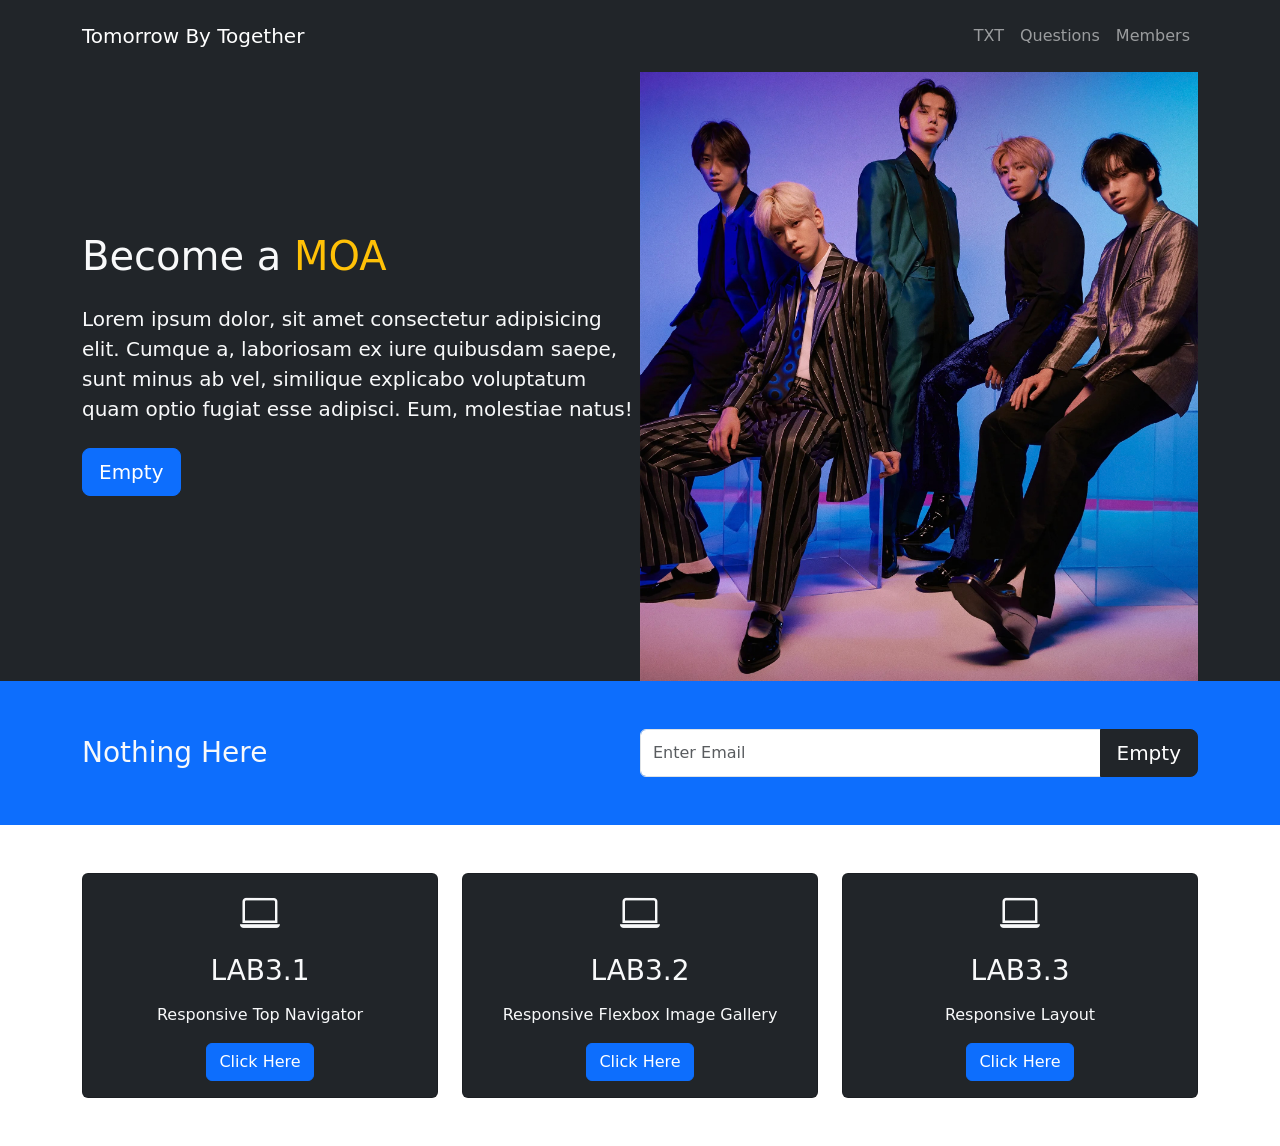
<file: index.html>
<!DOCTYPE html>
<html lang="en">
<head>
    <meta charset="UTF-8">
    <meta name="viewport" content="width=device-width, initial-scale=1.0">
    <title>LAB WEB</title>
    <link
    href="https://cdn.jsdelivr.net/npm/bootstrap@5.0.1/dist/css/bootstrap.min.css"
    rel="stylesheet"
    integrity="sha384-+0n0xVW2eSR5OomGNYDnhzAbDsOXxcvSN1TPprVMTNDbiYZCxYbOOl7+AMvyTG2x"
    crossorigin="anonymous"/>
    <link
    rel="stylesheet"
    href="https://cdn.jsdelivr.net/npm/bootstrap-icons@1.3.0/font/bootstrap-icons.css"/>
    <link
    href="https://api.mapbox.com/mapbox-gl-js/v2.1.1/mapbox-gl.css"
    rel="stylesheet"/>
    <link rel="stylesheet" href="style.css" />
</head>
<body>
    <!-- Navbar -->
    <nav class="navbar navbar-expand-lg bg-dark navbar-dark py-3 fixed-top">
        <div class="container">
            <a href="#" class="navbar-brand">Tomorrow By Together</a>
            <button
                class="navbar-toggler"
                type="button"
                data-bs-toggle="collapse"
                data-bs-target="#navmenu">
            <span class="navbar-toggler-icon"></span>
            </button>
            <div class="collapse navbar-collapse" id="navmenu">
                <ul class="navbar-nav ms-auto">
                    <li class="nav-item">
                        <a href="#learn" class="nav-link">TXT</a>
                    </li>
                    <li class="nav-item">
                        <a href="#questions" class="nav-link">Questions</a>
                    </li>
                    <li class="nav-item">
                        <a href="#instructors" class="nav-link">Members</a>
                    </li>
                </ul>
            </div>
        </div>
    </nav>
    <!-- Showcase -->
    <section
        class="bg-dark text-light p-5 p-lg-0 pt-lg-5 text-center text-sm-start">
        <div class="container">
            <div class="d-sm-flex align-items-center justify-content-between">
            <div>
                <h1>Become a <span class="text-warning">MOA</span></h1>
                <p class="lead my-4">
                Lorem ipsum dolor, sit amet consectetur adipisicing elit. 
                Cumque a, laboriosam ex iure quibusdam saepe, sunt minus ab vel, 
                similique explicabo voluptatum quam optio fugiat esse adipisci. 
                Eum, molestiae natus!
                </p>
                <button
                    class="btn btn-primary btn-lg"
                    data-bs-toggle="modal"
                    data-bs-target="#enroll"> Empty
                </button>
            </div>
            <img
                class="img-fluid w-50 d-none d-sm-block"
                src="asset/txtShowcase.jpeg"
                alt=""
                />
            </div>
        </div>
    </section>
    <!-- Newsletter -->
    <section class="bg-primary text-light p-5">
        <div class="container">
            <div class="d-md-flex justify-content-between align-items-center">
                <h3 class="mb-3 mb-md-0">Nothing Here</h3>
            <div class="input-group news-input">
                <input type="text" class="form-control" placeholder="Enter Email" />
                <button class="btn btn-dark btn-lg" type="button">Empty</button>
            </div>
            </div>
        </div>
    </section>
    <!-- Boxes -->
    <section class="p-5">
        <div class="container">
            <div class="row text-center g-4">
                <div class="col-md">
                <div class="card bg-dark text-light">
                    <div class="card-body text-center">
                    <div class="h1 mb-3">
                        <i class="bi bi-laptop"></i>
                    </div>
                    <h3 class="card-title mb-3">LAB3.1</h3>
                    <p class="card-text">
                        Responsive Top Navigator
                    </p>
                    <a href="#" class="btn btn-primary">Click Here</a>
                </div>
            </div>
            </div>
            <div class="col-md">
                <div class="card bg-dark text-light">
                    <div class="card-body text-center">
                    <div class="h1 mb-3">
                        <i class="bi bi-laptop"></i>
                    </div>
                    <h3 class="card-title mb-3">LAB3.2</h3>
                    <p class="card-text">
                        Responsive Flexbox Image Gallery
                    </p>
                    <a href="#" class="btn btn-primary">Click Here</a>
                    </div>
                </div>
            </div>
                <div class="col-md">
                <div class="card bg-dark text-light">
                    <div class="card-body text-center">
                    <div class="h1 mb-3">
                        <i class="bi bi-laptop"></i>
                    </div>
                    <h3 class="card-title mb-3">LAB3.3</h3>
                    <p class="card-text">
                        Responsive Layout
                    </p>
                    <a href="#" class="btn btn-primary">Click Here</a>
                    </div>
                </div>
                </div>
            </div>
        </div>
    </section>
</body>
</html>
</file>
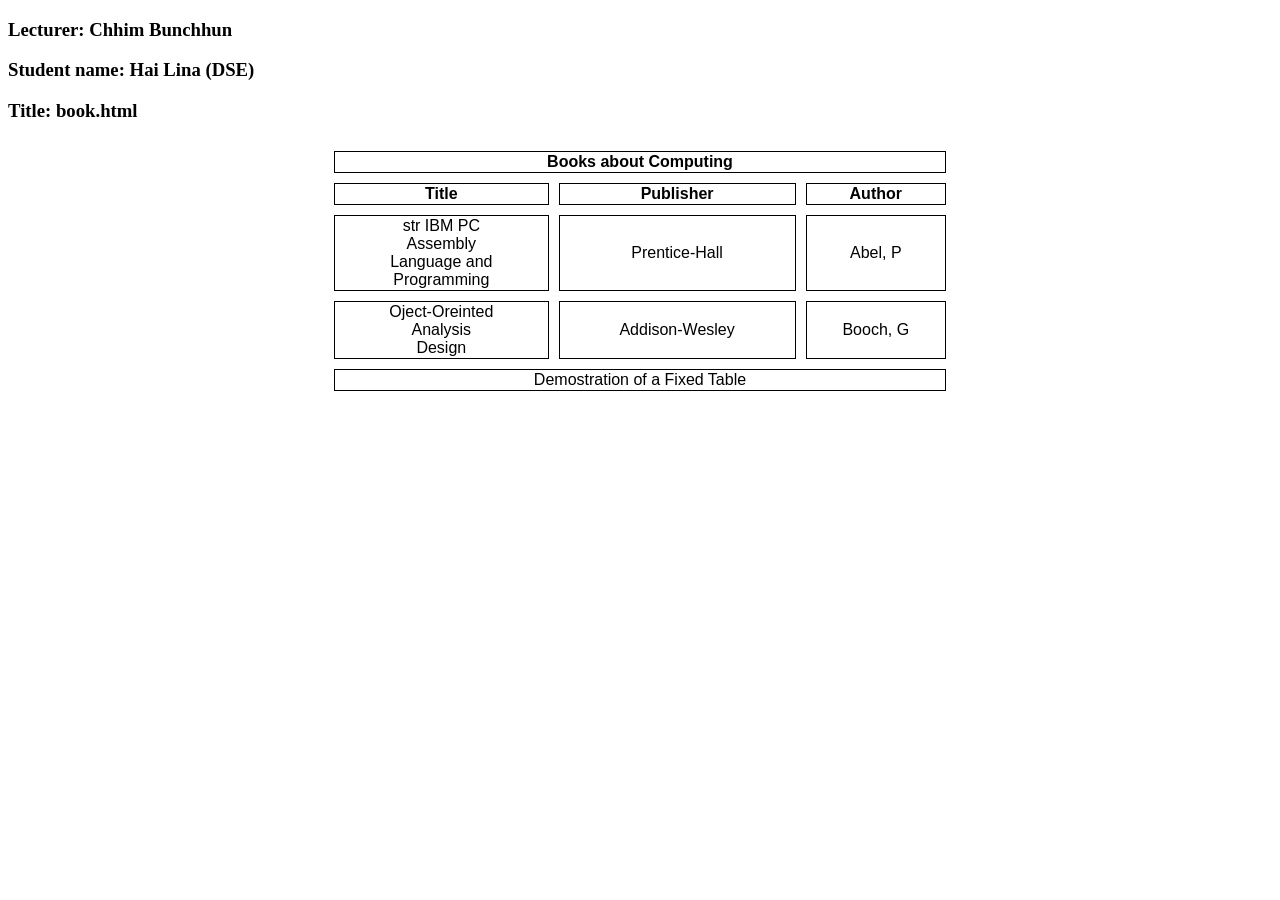
<file: lab1/book.html>
<!DOCTYPE html>
<html lang="en">
<head>
    <meta charset="UTF-8">
    <meta http-equiv="X-UA-Compatible" content="IE=edge">
    <meta name="viewport" content="width=device-width, initial-scale=1.0">
    <title>book</title>
    <h3>Lecturer: Chhim Bunchhun</h3>
    <h3>Student name: Hai Lina (DSE)</h3>
    <h3>Title: book.html</h3>
    <style>
        td, th{
            border:1px solid;
            text-align: center;
            font-family: Arial, Helvetica, sans-serif;
        }
    </style>
</head>
<body>
    <div>
        <table style="width: 50%; margin-left: auto; margin-right: auto; border-spacing: 10px;">
            <tr>
                <th colspan="3">
                    <strong>Books about Computing</strong>
                </th>
            </tr>
            <tr>
                <td><strong>Title</strong></td>
                <td><strong> Publisher</strong></td>
                <td><strong>Author</strong></td> 
            </tr>
            <tr>
                <td>str IBM PC<br>
                    Assembly<br>
                    Language and<br>
                    Programming
                </td>
                <td>
                    Prentice-Hall
                </td>
                <td>
                    Abel, P
                </td>
            </tr>
            <tr>
                <td>
                    Oject-Oreinted <br>
                    Analysis <br>
                    Design <br>
                </td>
                <td>
                    Addison-Wesley 
                </td>
                <td>
                    Booch, G
                </td>
            </tr>
            <tr>
                <td colspan="3">
                    Demostration of a Fixed Table 
                </td>
            </tr>

        </table>
    </div>
</body>
</html>
</file>
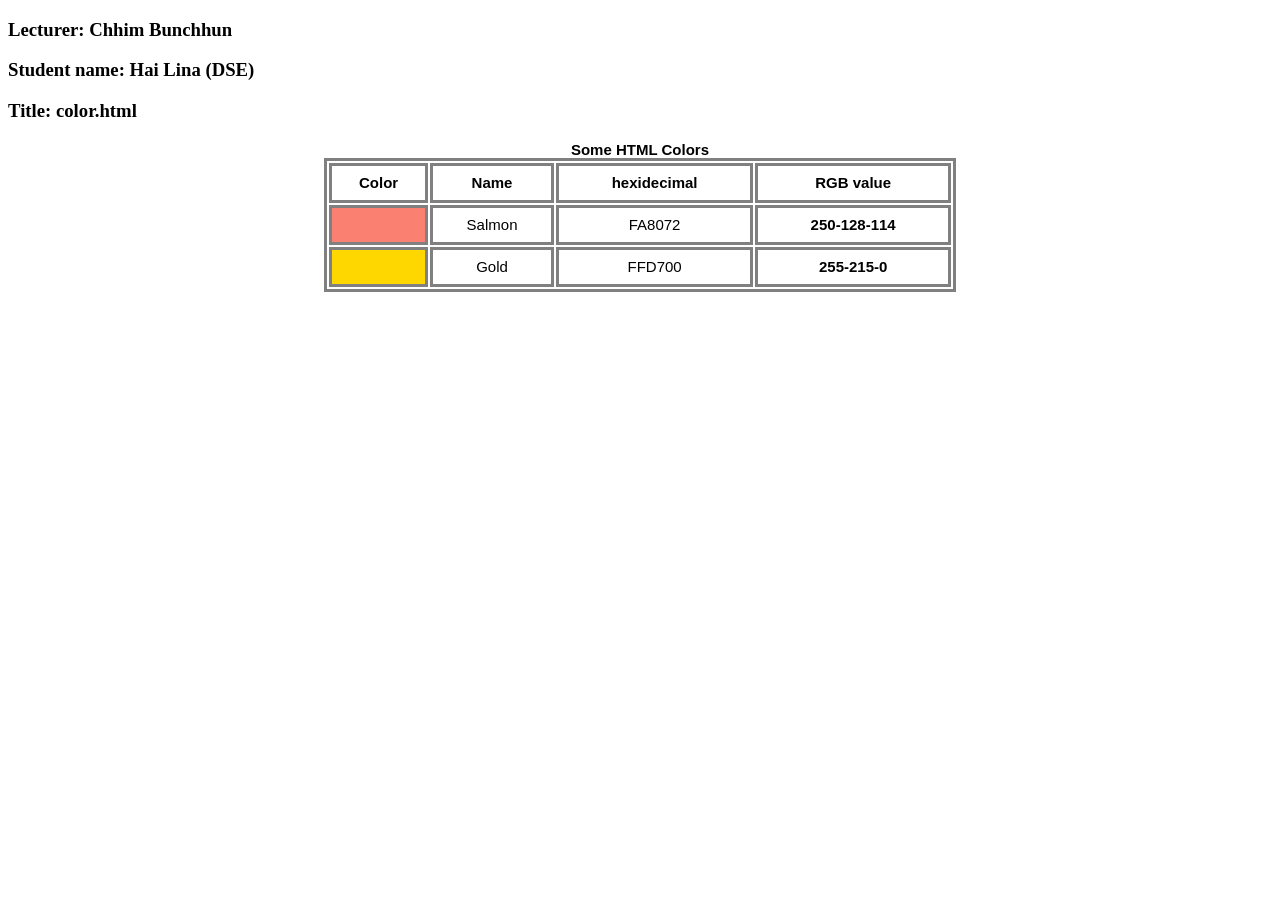
<file: lab1/color.html>
<!DOCTYPE html>
<html lang="en">
<head>
    <meta charset="UTF-8">
    <meta http-equiv="X-UA-Compatible" content="IE=edge">
    <meta name="viewport" content="width=device-width, initial-scale=1.0">
    <title>Color</title>
    <h3>Lecturer: Chhim Bunchhun</h3>
    <h3>Student name: Hai Lina (DSE)</h3>
    <h3>Title: color.html</h3>
    <style>
        table,th,td{
            border: solid grey;
            font-size: 15px;
            font-family: Arial, Helvetica, sans-serif;
            border: 1;
            margin-left: auto;
            margin-right: auto;
            text-align: center;
        }   
    </style>
</head>
<body>
    <div>
        <table style="width:50%" >
            <caption><strong>Some HTML Colors</strong></caption>
            <tr height="40">
                <th >Color</th>
                <th>Name</th>
                <th>hexidecimal</th>
                <th>RGB value</th>
            </tr>
            <tr height="40">
                <td bgcolor="FA8072"></td>
                <td >Salmon</td>
                <td >FA8072</td>
                <td > <strong>250-128-114</strong></td>
            </tr>
            <tr height="40">
                <td bgcolor="FFD700"></td>
                <td>Gold</td>
                <td>FFD700</td>
                <td> <strong>255-215-0</strong></td>
            </tr>
        </table>    
    </div>
</body>
</html>
</file>
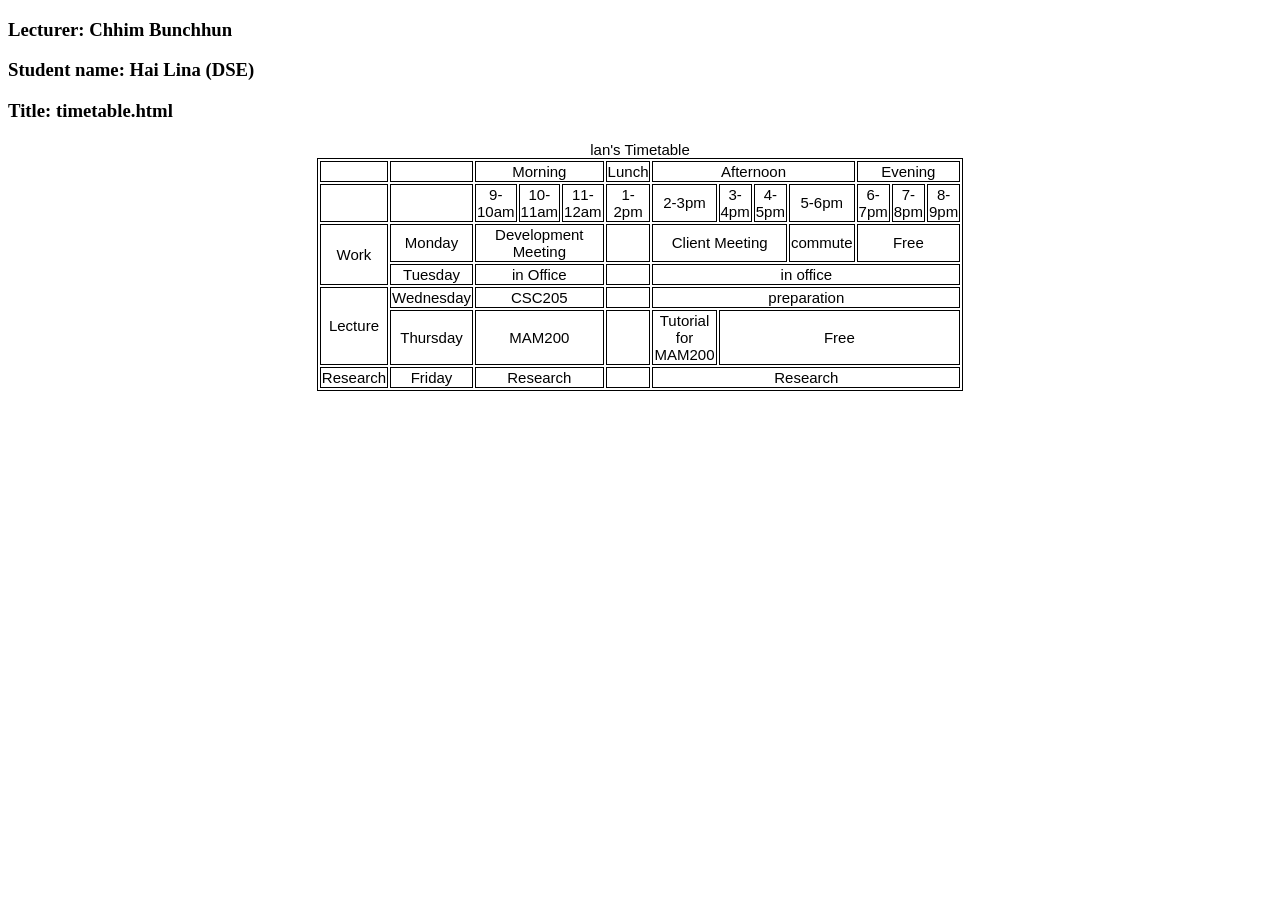
<file: lab1/timetable.html>
<!DOCTYPE html>
<html lang="en">
<head>
    <meta charset="UTF-8">
    <meta http-equiv="X-UA-Compatible" content="IE=edge">
    <meta name="viewport" content="width=device-width, initial-scale=1.0">
    <title>Document</title>
    <h3>Lecturer: Chhim Bunchhun</h3>
    <h3>Student name: Hai Lina (DSE)</h3>
    <h3>Title: timetable.html</h3>

    <style>
        table, th,td{
            border: 1px solid;
            text-align: center;
            font-size: 15px;
            font-family: Arial, Helvetica, sans-serif;
            margin-right: auto;
            margin-left: auto;
        }
    </style>
</head>
<body>
    <div>
        <table style="width: 20%;">
            <caption> lan's Timetable</caption>
            <tr>
                <td height="10"; width="30"> </td>
                <td height="10"; width="30"> </td>
                <td colspan="3"> Morning</td>
                <td>Lunch</th>
                <td colspan="4">Afternoon</td>
                <td colspan="3">Evening</td>
            </tr>
            <tr>
                <td height="30"; width="30"></td>
                <td height="30"; width="30"></td>
                <td> 9-10am</td>
                <td> 10-11am</td>
                <td>11-12am</td>
                <td>1-2pm</td>
                <td>2-3pm</td>
                <td>3-4pm</td>
                <td>4-5pm</td>
                <td>5-6pm</td>
                <td>6-7pm</td>
                <td>7-8pm</td>
                <td>8-9pm</td>
            </tr>
            <tbody>
                <tr>
                    <td rowspan="2">Work</td>
                    <td>Monday</td>
                    <td colspan="3">Development Meeting</td>
                    <td colspan="1"> </td>
                    <td colspan="3">Client Meeting</td>
                    <td>commute</td>
                    <td colspan="3">Free</td>
                </tr>
                <tr>
                    <td>Tuesday</td>
                    <td colspan="3">in Office</td>
                    <td></td>
                    <td colspan="7">in office</td>
                </tr>
                <tr>
                    <td rowspan="2">Lecture</td>
                    <td>Wednesday</td>
                    <td colspan="3">CSC205</td>
                    <td></td>
                    <td colspan="7">preparation</td>
                </tr>
                <tr> 
                    <td>Thursday</td>
                    <td colspan="3">MAM200</td>
                    <td></td>
                    <td> Tutorial <br>
                        for <br>
                        MAM200
                    </td>
                    <td colspan="7">Free</td>
                </tr>
                <tr>
                    <td>Research</td>
                    <td>Friday</td>
                    <td colspan="3">Research</td>
                    <td></td>
                    <td colspan="7">Research</td>
                </tr>
            </tbody>
        </table>
    </div>
</body>
</html>
</file>
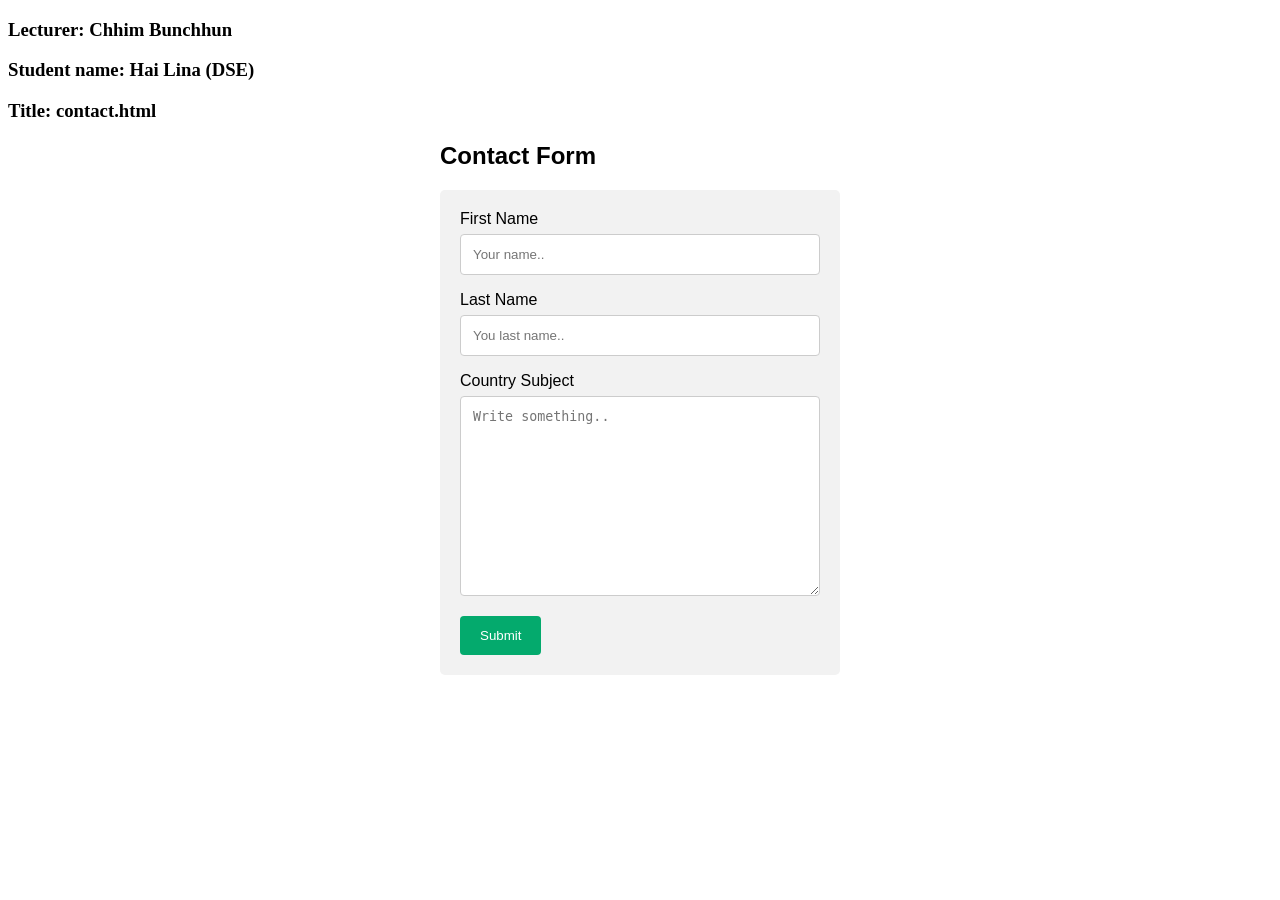
<file: lab2/contact.html>
<!DOCTYPE html>
<html lang="en">
<head>
    <meta charset="UTF-8">
    <meta http-equiv="X-UA-Compatible" content="IE=edge">
    <meta name="viewport" content="width=device-width, initial-scale=1.0">
    <link rel="stylesheet" href="style4.css">
    <title>contact</title>
    <h3>Lecturer: Chhim Bunchhun</h3>
    <h3>Student name: Hai Lina (DSE)</h3>
    <h3>Title: contact.html</h3>
</head>
<body>
    <section>
        <h1>Contact Form</h1>
        <div class="form">
            <form action="">
                <label for="fname">First Name</label>
                <input type="text" id="fname" name="firstname" placeholder="Your name..">
                <label for="lname">Last Name</label>
                <input type="text" id="lname" name="lastname" placeholder="You last name..">
                <label for="country">Country</label>
                <label for="subject">Subject</label>
                <textarea id="subject" name="subject" placeholder="Write something.." style="height: 200px"></textarea>
                <input type="submit" value="Submit">
            </form>
        </div>
    </section>
    
    
</body>
</html>
</file>
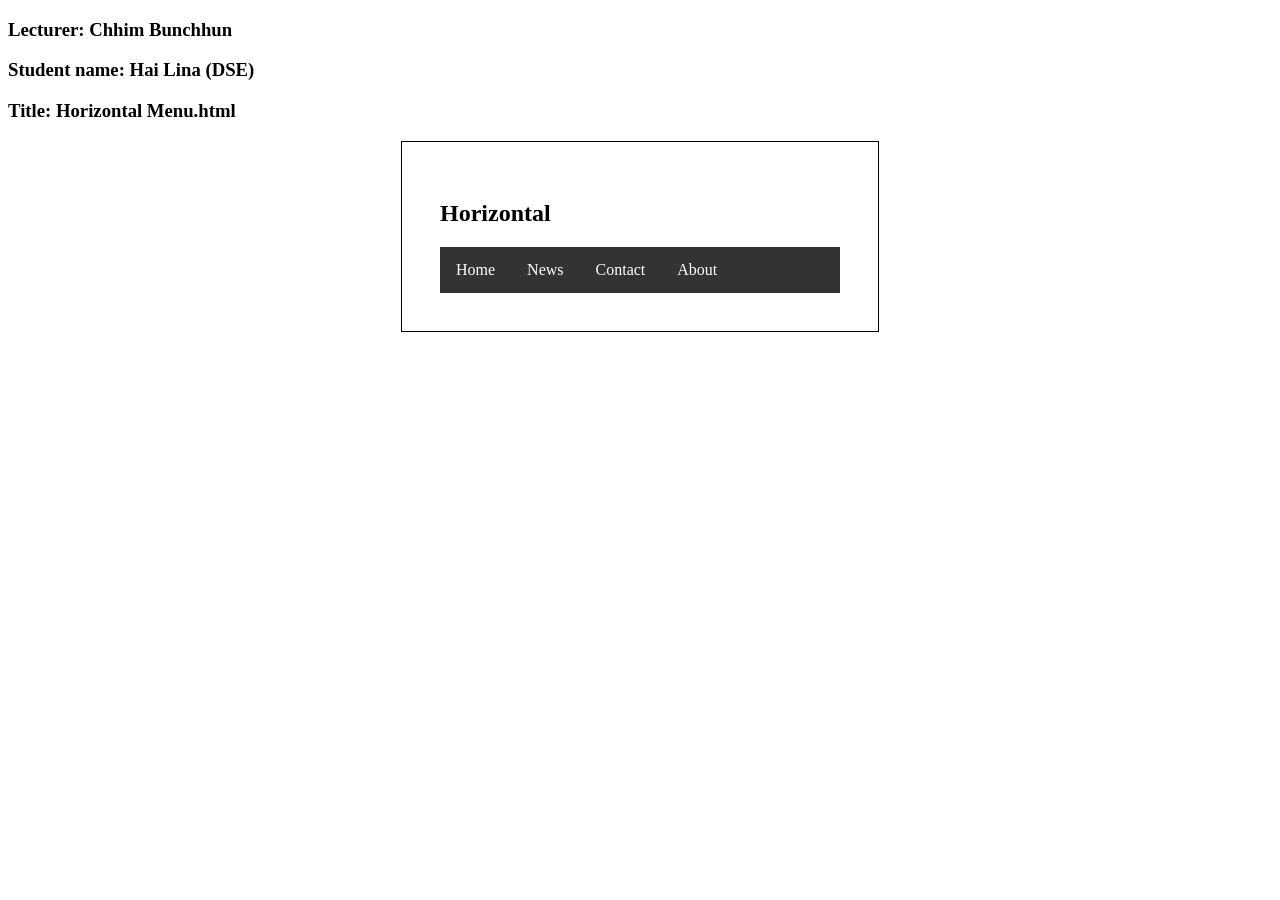
<file: lab2/h_menu.html>
<!DOCTYPE html>
<html lang="en">
<head>
    <meta charset="UTF-8">
    <meta http-equiv="X-UA-Compatible" content="IE=edge">
    <meta name="viewport" content="width=device-width, initial-scale=1.0">
    <link rel="stylesheet" href="style3.css">
    <title>v_menu</title>
    <h3>Lecturer: Chhim Bunchhun</h3>
    <h3>Student name: Hai Lina (DSE)</h3>
    <h3>Title: Horizontal Menu.html</h3>
</head>
<body>
    <section>
        <h1>Horizontal</h1>
        <ul>
            <li><a class="active" href="#home">Home</a></li>
            <li><a href="#news">News</a></li>
            <li><a href="#contact">Contact</a></li>
            <li><a href="#about">About</a></li>
        </ul>
    </section>
    
</body>
</html>
</file>
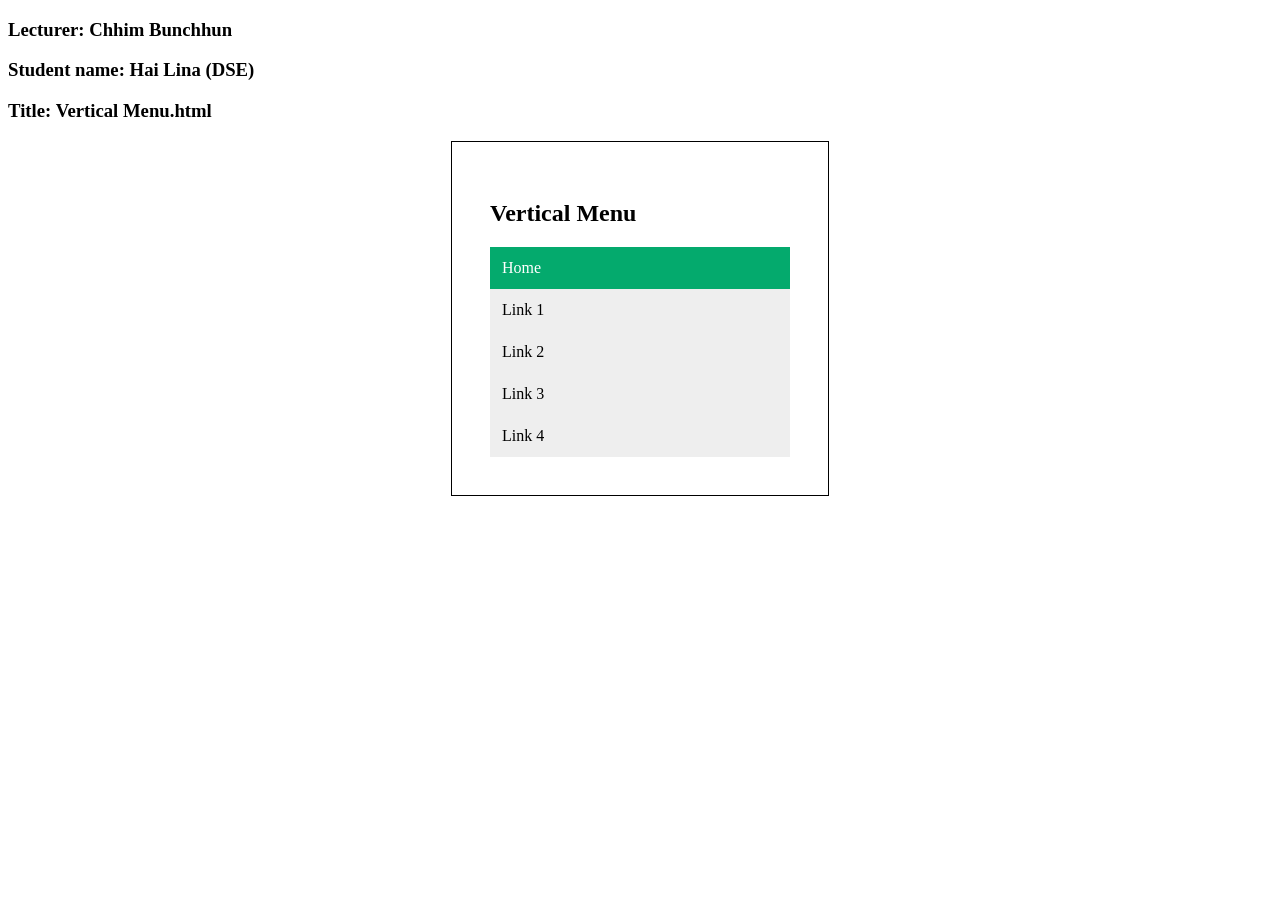
<file: lab2/v_menu.html>
<!DOCTYPE html>
<html lang="en">
<head>
    <meta charset="UTF-8">
    <meta http-equiv="X-UA-Compatible" content="IE=edge">
    <meta name="viewport" content="width=device-width, initial-scale=1.0">
    <link rel="stylesheet" href="style2.css">
    <title>v_menu</title>
    <h3>Lecturer: Chhim Bunchhun</h3>
    <h3>Student name: Hai Lina (DSE)</h3>
    <h3>Title: Vertical Menu.html</h3>

</head>
<body>
    <section>
        <h2>Vertical Menu</h2>
        <div class="verticalMenu">
            <a href="#" class="active">Home</a>
            <a href="#">Link 1</a>
            <a href="#">Link 2</a>
            <a href="#">Link 3</a>
            <a href="#">Link 4</a>
        </div>
    </section>  
</body>
</html>
</file>
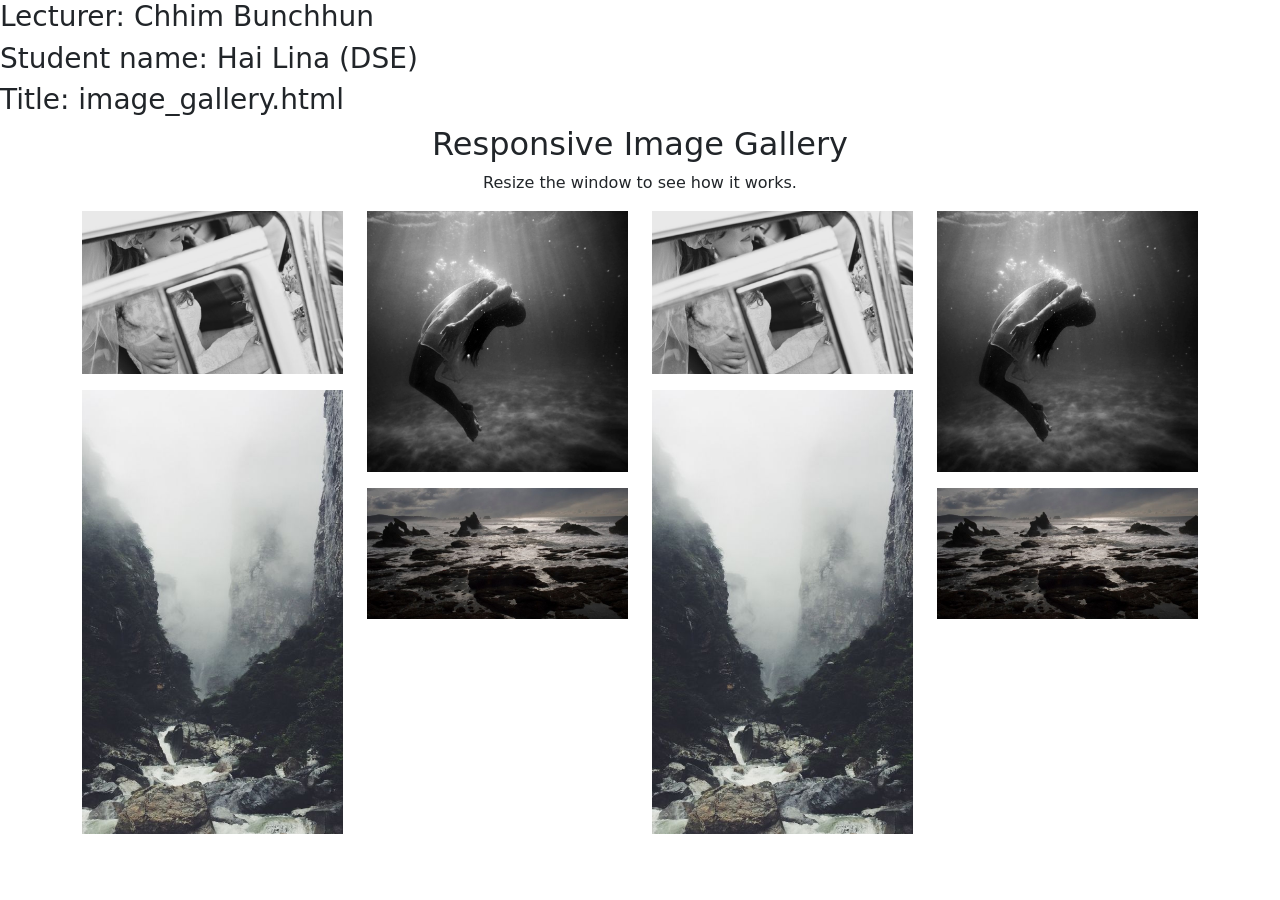
<file: lab3/image_gallery.html>
<!DOCTYPE html>
<html lang="en">
<head>
    <meta charset="UTF-8">
    <meta http-equiv="X-UA-Compatible" content="IE=edge">
    <meta name="viewport" content="width=device-width, initial-scale=1.0">
    <link href="https://cdn.jsdelivr.net/npm/bootstrap@5.0.2/dist/css/bootstrap.min.css" rel="stylesheet" integrity="sha384-EVSTQN3/azprG1Anm3QDgpJLIm9Nao0Yz1ztcQTwFspd3yD65VohhpuuCOmLASjC" crossorigin="anonymous">
    <link rel="stylesheet" href="style2.css">
    <title>Image Gallery</title>
    <h3>Lecturer: Chhim Bunchhun</h3>
    <h3>Student name: Hai Lina (DSE)</h3>
    <h3>Title: image_gallery.html</h3>
</head>
<body>
    <div class="container">
        <div class="row">
            <h2 class="text-center"><span>Responsive</span> <span>Image Gallery</span></h2>
            <p class="text-center"> <span> Resize the window to see how it works.</span></p>
            <div class="col-lg-3 ">
                <div class="row mb-3">
                    <img src="asset/wedding.jpg" alt="">
                </div>
                <div class="row mb-3">
                    <img src="asset/rocks.jpg" alt="">
                </div>
            </div>
            <div class="col-lg-3">
                <div class="row mb-3">
                    <img src="asset/underwater.jpg" alt="">
                </div>
                <div class="row">
                    <img src="asset/ocean.jpg" alt="">
                </div>
            </div>
            <div class="col-lg-3">
                <div class="row mb-3">
                    <img src="asset/wedding.jpg" alt="">
                </div>
                <div class="row mb-3">
                    <img src="asset/rocks.jpg" alt="">
                </div>
            </div>
            <div class="col-lg-3">
                <div class="row mb-3">
                    <img src="asset/underwater.jpg" alt="">
                </div>
                <div class="row mb-3">
                    <img src="asset/ocean.jpg" alt="">
                </div>
            </div>
        </div>
    </div>
    
    <script src="https://cdn.jsdelivr.net/npm/bootstrap@5.0.2/dist/js/bootstrap.bundle.min.js" 
    integrity="sha384-MrcW6ZMFYlzcLA8Nl+NtUVF0sA7MsXsP1UyJoMp4YLEuNSfAP+JcXn/tWtIaxVXM" crossorigin="anonymous"></script>
</body>
</html>
</file>
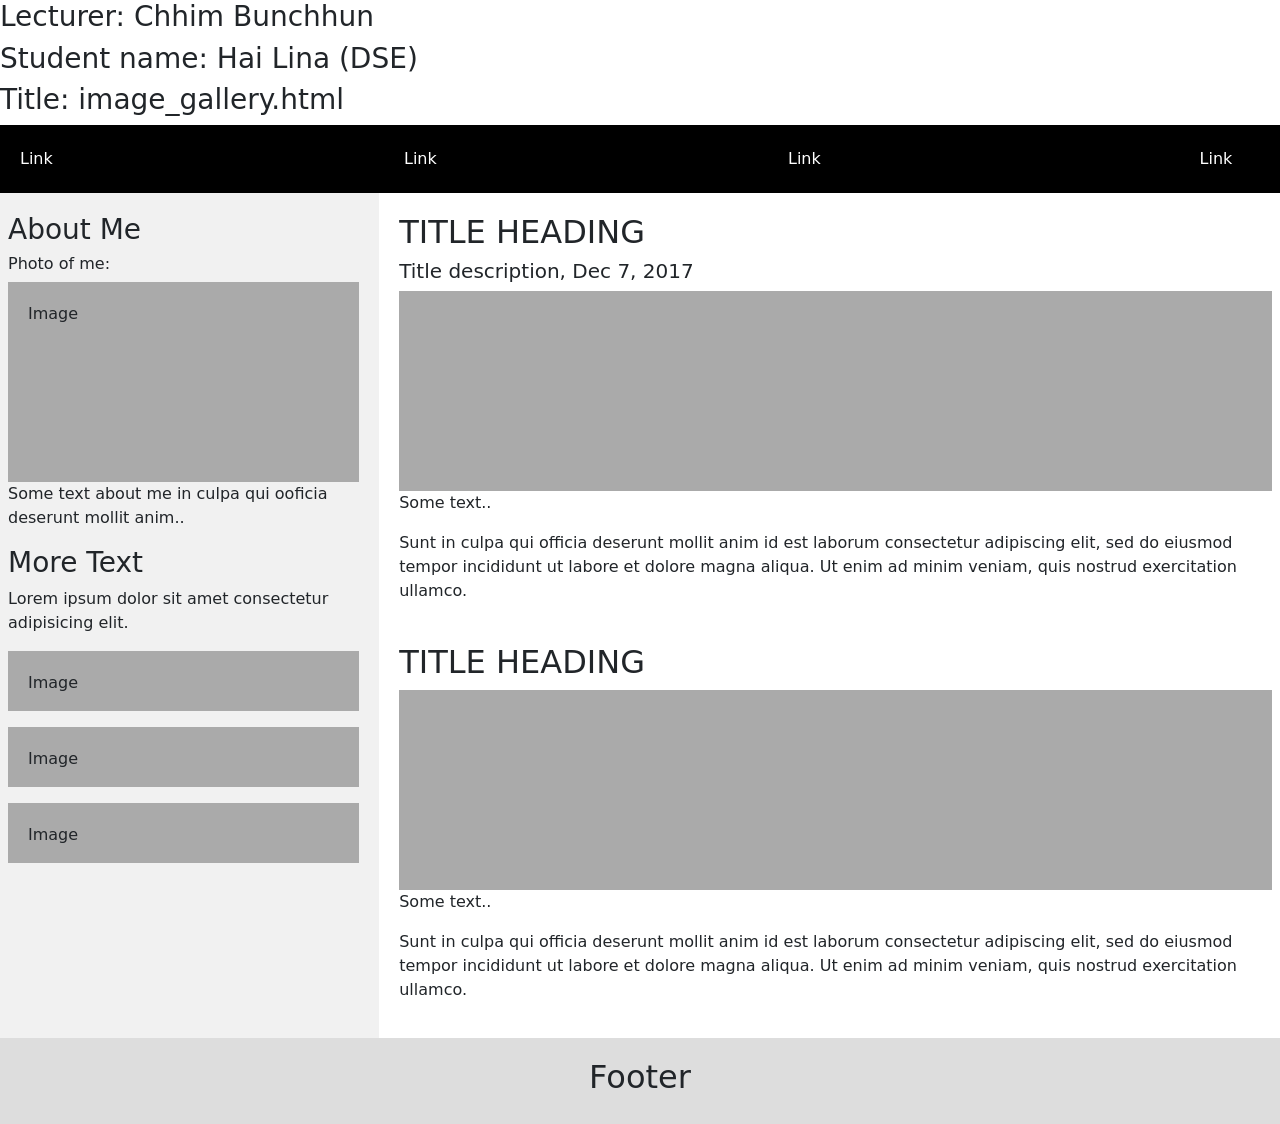
<file: lab3/layout.html>
<!DOCTYPE html>
<html lang="en">
<head>
    <meta charset="UTF-8">
    <meta name="viewport" content="width=device-width, initial-scale=1.0">
    <title>Image Gallery</title>
    <h3>Lecturer: Chhim Bunchhun</h3>
    <h3>Student name: Hai Lina (DSE)</h3>
    <h3>Title: image_gallery.html</h3>
    <link href="https://cdn.jsdelivr.net/npm/bootstrap@5.0.2/dist/css/bootstrap.min.css" rel="stylesheet" integrity="sha384-EVSTQN3/azprG1Anm3QDgpJLIm9Nao0Yz1ztcQTwFspd3yD65VohhpuuCOmLASjC" crossorigin="anonymous">
    <link rel="stylesheet" href="style3.css">
</head>
<body>
    <div class="navbar">
        <a href="#">Link</a>
        <a href="#">Link</a>
        <a href="#">Link</a>
        <a href="#" class="left">Link</a>
    </div>
    <div class="row">
        <div class="side">
            <h3>About Me</h3>
            <h6><span>Photo of me:</span></h6>
            <div class="fakeimg">Image</div>
            <p>Some text about me in culpa qui ooficia deserunt mollit anim..</p>
            <h3>More Text</h3>
            <p>Lorem ipsum dolor sit amet consectetur adipisicing elit.</p>
            <div class="fakeimg1 my-3">Image</div>
            <div class="fakeimg2 my-3">Image</div>
            <div class="fakeimg3 my-3">Image</div>
        </div>
        <div class="main">
            <h2><span class="text-uppercase">title heading</span></h2>
            <h5>Title description, Dec 7, 2017</h5>
            <div class="fakeimg4"></div>
            <p>Some text..</p>
            <p>Sunt in culpa qui officia deserunt mollit anim id est laborum consectetur adipiscing elit, 
                sed do eiusmod tempor incididunt ut labore et dolore magna aliqua. 
                Ut enim ad minim veniam, quis nostrud exercitation ullamco.</p><br>
            <h2><span class="text-uppercase">title heading</span></h2>
            <div class="fakeimg5"></div>
            <p>Some text..</p>
            <p>Sunt in culpa qui officia deserunt mollit anim id est laborum consectetur adipiscing elit, 
                sed do eiusmod tempor incididunt ut labore et dolore magna aliqua. 
                Ut enim ad minim veniam, quis nostrud exercitation ullamco.</p>
        </div>
    </div>
    <div class="footer">
        <h2>Footer</h2>
    </div>
</body>
</html>
</file>
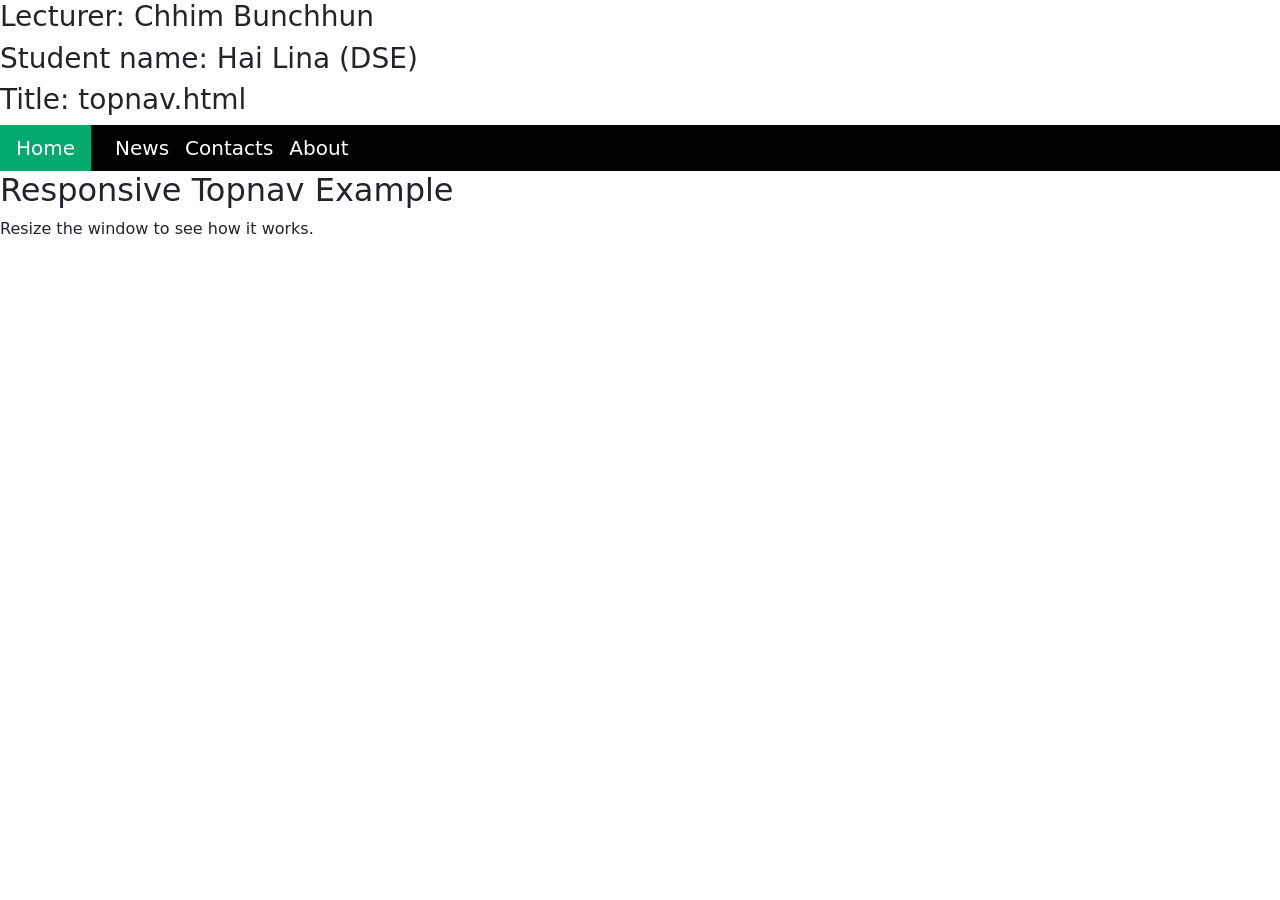
<file: lab3/topnav.html>
<!DOCTYPE html>
<html lang="en">
<head>
    <meta charset="UTF-8">
    <meta http-equiv="X-UA-Compatible" content="IE=edge">
    <meta name="viewport" content="width=device-width, initial-scale=1.0">
    <title>Topnav</title>
    <h3>Lecturer: Chhim Bunchhun</h3>
    <h3>Student name: Hai Lina (DSE)</h3>
    <h3>Title: topnav.html</h3>
    <link href="https://cdn.jsdelivr.net/npm/bootstrap@5.0.2/dist/css/bootstrap.min.css" rel="stylesheet" integrity="sha384-EVSTQN3/azprG1Anm3QDgpJLIm9Nao0Yz1ztcQTwFspd3yD65VohhpuuCOmLASjC" crossorigin="anonymous">
    <!-- <link href='https://unpkg.com/boxicons@2.1.4/css/boxicons.min.css' rel='stylesheet'> -->
    <link rel="stylesheet" href="style1.css">
</head>
<body>
    <!-- nav bar -->
    <nav class="navbar navbar-expand-md navbar-dark bg">
        <!-- <div class="container"> -->
        <a href="" class="navbar-brand text-white ms-3">Home</a>
            <button 
                class="navbar-toggler text-white" 
                type="button" 
                data-bs-toggle="collapse" 
                data-bs-target="#navmenu">
                <span class="navbar-toggler-icon"></span>
                <!-- <i class="bx bx-menu bx-md"></i> -->
            </button>

            <div class="collapse navbar-collapse ul-bg" id="navmenu">
                <ul class="navbar-nav mx-3">
                    <li class="nav-item">
                        <a href="#news" 
                        class="nav-link text-white fs-5">News</a>
                    </li>
                    <li class="nav-item">
                        <a href="#contacts" 
                        class="nav-link text-white fs-5">Contacts</a>
                    </li>
                    <li class="nav-item">
                        <a href="#About" 
                        class="nav-link text-white fs-5">About</a>
                    </li>
                </ul>
            <!-- </div> -->
        </nav>
        <h2>Responsive Topnav Example</h2>
        <p>Resize the window to see how it works.</p>
    <script src="https://cdn.jsdelivr.net/npm/bootstrap@5.0.2/dist/js/bootstrap.bundle.min.js" 
    integrity="sha384-MrcW6ZMFYlzcLA8Nl+NtUVF0sA7MsXsP1UyJoMp4YLEuNSfAP+JcXn/tWtIaxVXM" crossorigin="anonymous"></script>
</body>
</html>
</file>
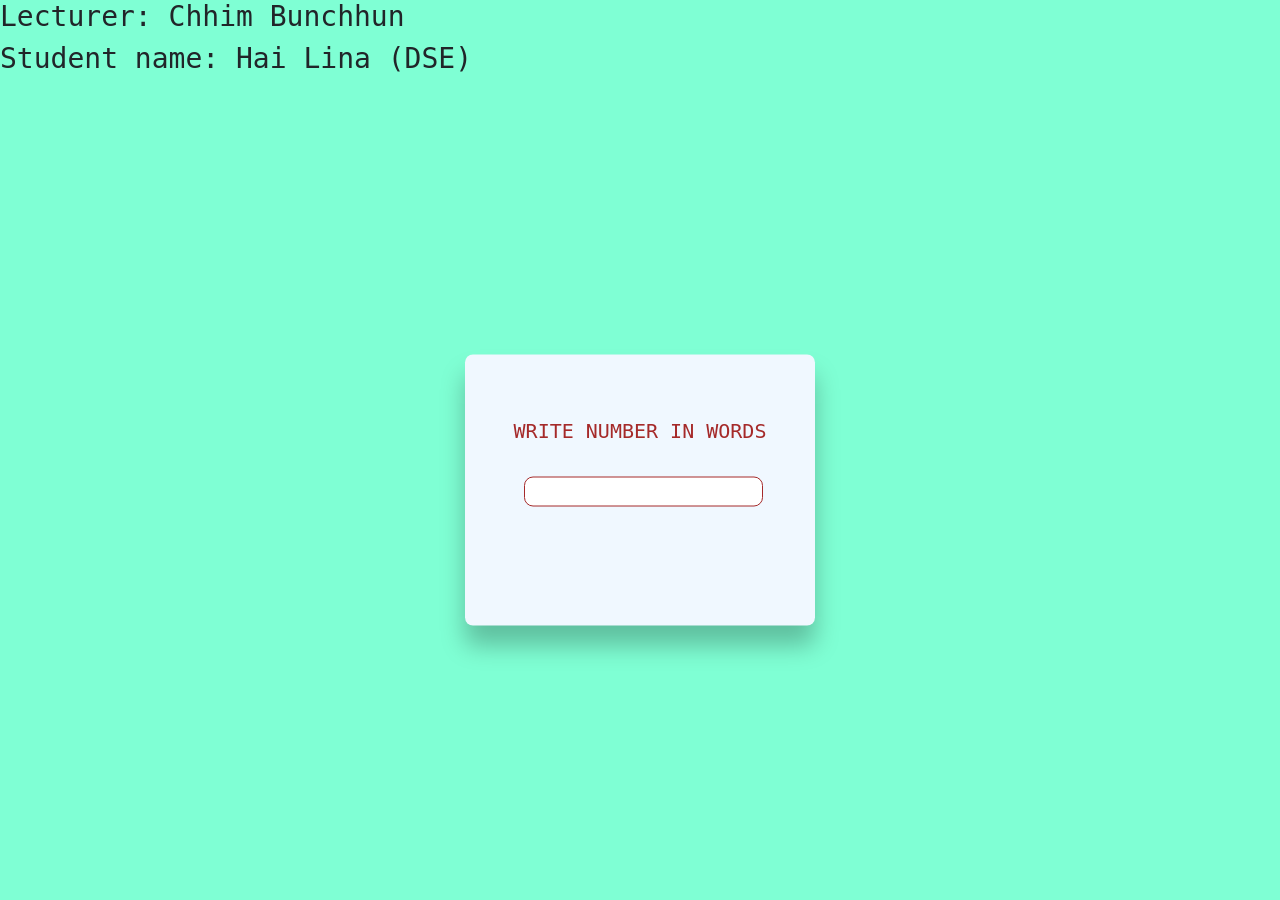
<file: lab4/number_to_word/number_to_word.html>
<!DOCTYPE html>
<html lang="en">
    <head>
        <meta charset="UTF-8" />
        <meta http-equiv="X-UA-Compatible" content="IE=edge" />
        <meta name="viewport" content="width=device-width, initial-scale=1.0" />
        <title>Number to words</title>
        <h3>Lecturer: Chhim Bunchhun</h3>
        <h3>Student name: Hai Lina (DSE)</h3>
        <link href="https://cdn.jsdelivr.net/npm/bootstrap@5.0.2/dist/css/bootstrap.min.css" rel="stylesheet" integrity="sha384-EVSTQN3/azprG1Anm3QDgpJLIm9Nao0Yz1ztcQTwFspd3yD65VohhpuuCOmLASjC" crossorigin="anonymous">
        <link href="https://fonts.googleapis.com/css2?family=Inter:wght@300&family=Montserrat:ital,wght@0,300;0,400;0,600;1,500&display=swap" rel="stylesheet">
        <link rel="stylesheet" href="style.css">
    </head>
    <body>
        <div class="wrapper">
            <h1>Write number in words</h1>
            <input type="number" class="numberInput">
            <p class="numberToWord"></p>
        </div>
        <script src="script.js"></script>
        <script src="https://cdn.jsdelivr.net/npm/bootstrap@5.0.2/dist/js/bootstrap.bundle.min.js" 
        integrity="sha384-MrcW6ZMFYlzcLA8Nl+NtUVF0sA7MsXsP1UyJoMp4YLEuNSfAP+JcXn/tWtIaxVXM" crossorigin="anonymous"></script>
    </body>
</html>
</file>
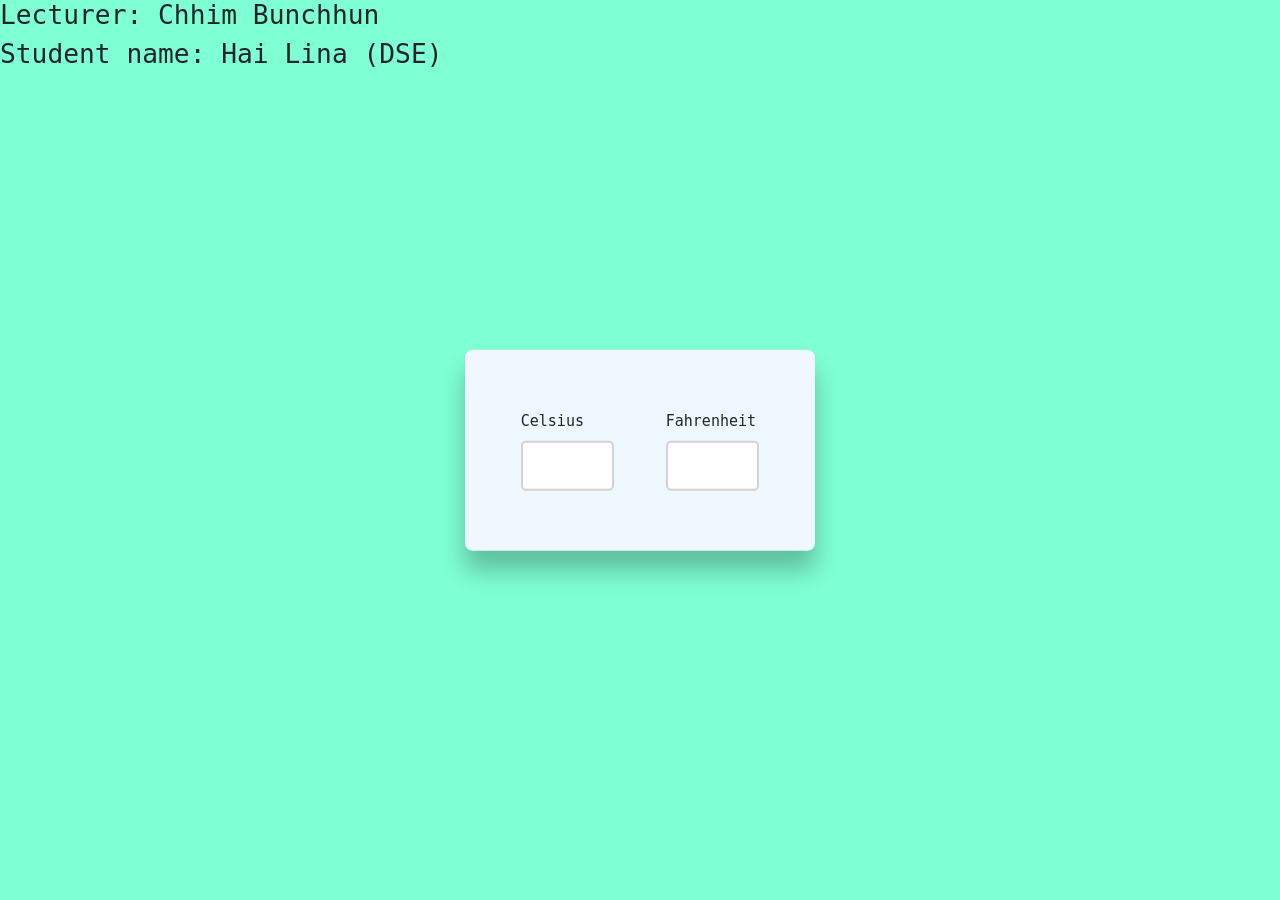
<file: lab4/tem_converter/tem_converter.html>
<!DOCTYPE html>
<html lang="en">
<head>
    <meta charset="UTF-8">
    <meta name="viewport" content="width=device-width, initial-scale=1.0">
    <title>Temporary Conversion</title>
    <h3>Lecturer: Chhim Bunchhun</h3>
    <h3>Student name: Hai Lina (DSE)</h3>
    <link href="https://cdn.jsdelivr.net/npm/bootstrap@5.0.2/dist/css/bootstrap.min.css" rel="stylesheet" integrity="sha384-EVSTQN3/azprG1Anm3QDgpJLIm9Nao0Yz1ztcQTwFspd3yD65VohhpuuCOmLASjC" crossorigin="anonymous">
    <link href="https://fonts.googleapis.com/css2?family=Inter:wght@300&family=Montserrat:ital,wght@0,300;0,400;0,600;1,500&display=swap" rel="stylesheet">
    <link rel="stylesheet" href="style.css">
</head>
<body>
    <div class="wrapper col-lg-3">
        <div class="container col-lg-3">
            <label for="celsius">Celsius</label>
            <input type="number" id="celsius" 
            oninput="celToFar()">
        </div>
        <div class="container col-lg-3">
            <label for="fahrenheit">Fahrenheit</label>
            <input type="number" id="fahrenheit" 
            oninput="farToCel()">
        </div>
    </div>
    <script src="script.js"></script>
    <script src="https://cdn.jsdelivr.net/npm/bootstrap@5.0.2/dist/js/bootstrap.bundle.min.js" 
    integrity="sha384-MrcW6ZMFYlzcLA8Nl+NtUVF0sA7MsXsP1UyJoMp4YLEuNSfAP+JcXn/tWtIaxVXM" crossorigin="anonymous"></script>
</body>
</html>
</file>
<file: style.css>
@media (min-width: 768px) {
    .news-input {
        width: 50%;
    }
}
</file>
<file: lab2/style4.css>
section{
    font-family: Arial, Helvetica, sans-serif;
    width: 400px;
    margin-left: auto;
    margin-right: auto;
    box-sizing: border-box;
}
.form{
    border-radius: 5px;
    background-color: #f2f2f2;
    padding: 20px;
}

input[type=text], select, textarea{
    width: 100%;
    padding: 12px;
    border: 1px solid #ccc;
    border-radius: 4px;
    box-sizing: border-box;
    margin-top: 6px;
    margin-bottom: 16px;
    resize: vertical;
}

input[type=submit]{
    background-color: #04AA6D;
    color: white;
    padding: 12px 20px;
    border: none;
    border-radius: 4px;
    cursor: pointer;
}
input[type=submit]:hover{
    background-color: #45a049;
}
</file>
<file: lab2/style3.css>
section{
    border: 1px solid black;
    padding: 3%;
    margin-left: auto;
    margin-right: auto;
    width: 400px;

}

ul{
    list-style-type: none;
    margin: 0;
    padding: 0;
    overflow: hidden;
    background-color: #333;
}

li {
    float: left;
}

li a{
    display: block;
    color: white;
    text-align: center;
    padding: 14px 16px;
    text-decoration: none;
}

li a:hover{
    background-color: #111;
}
</file>
<file: lab2/style2.css>
section{
    border: 1px solid black;
    padding: 3%;
    width: 300px;
    margin-right: auto;
    margin-left: auto;
}


.verticalMenu a{
    background-color: #eee;
    color: black;
    display: block;
    padding: 12px;
    text-decoration: none;
}

.verticalMenu a:hover{
    background-color: #ccc;
}

.verticalMenu a.active{
    background-color: #04AA6D;
    color: white;
}
</file>
<file: lab3/style2.css>
*{
    margin: 0;
    padding: 0;
    box-sizing: border-box;
}
</file>
<file: lab3/style3.css>
.fakeimg{
    height: 200px;
    background-color: #aaa;
    width: 100%;
    padding: 20px;
}
.fakeimg1{
    height: 60px;
    background-color: #aaa;
    width: 100%;
    padding: 20px;;
}
.fakeimg2{
    height: 60px;
    background-color: #aaa;
    width: 100%;
    padding: 20px;;
}
.fakeimg3{
    height: 60px;
    background-color: #aaa;
    width: 100%;
    padding: 20px;;
}
.fakeimg4{
    height: 200px;
    background-color: #aaa;
    width: 100%;
    padding: 20px;
}

.fakeimg5{
    height: 200px;
    background-color: #aaa;
    width: 100%;
    padding: 20px;
}

* {
    box-sizing: border-box;
}
body{
    margin: 0;
}
.navbar {
    overflow: hidden;
    background-color: black;
}

.navbar a{
    float: left;
    display: block;
    color:white;
    text-align: center;
    padding: 14px 20px;
    text-decoration: none;
}

.navbar a.left{
    width: 10%;
    float: left;
}

.navbar a:hover {
    background-color: #ddd;
    color: black;
}

.row {
    display: -ms-flexbox;
    display: flex;
    -ms-flex-wrap: wrap;
    flex-wrap: wrap;
}

.side {
    -ms-flex: 80%;
    flex: 30%;
    background-color: #f1f1f1;
    padding: 20px;
}

.main {
    -ms-flex: 70%;
    flex: 70%;
    background-color: white;
    padding: 20px;
}

.footer {
    padding: 20px;
    text-align: center;
    background: #ddd;
}

@media screen and (max-width: 700px){
    .row{
        flex-direction: column;
    }
}
@media screen and (max-width: 400px){
    .navbar a{
        width:100%
    }
}
</file>
<file: lab3/style1.css>
.bg{
    background-color: #04AA6D;
}

.navbar {
    padding: 0;
}
.navbar-toggler:focus{
    box-shadow: none;
    
}

.navbar-toggler:hover{
    background-color:dimgrey;
}

@media(max-width:1600px){
    .ul-bg{
        background-color: black;
    }
}

nav .nav-item a:hover{
    color: #04AA6D !important
}
</file>
<file: lab4/number_to_word/style.css>
*{
    margin: 0;
    font-family: "Roboto Mono", monospace;
}
body{
    background-color: aquamarine;
}

h1{
    font-size: 20px;
    text-align: center;
    font-weight: 100;
    margin: 4px 0 34px 0;
    color: brown;
    text-transform: uppercase;
}

.wrapper {
    width: 350px;
    background-color: aliceblue;
    padding: 60px 30px;
    position: absolute;
    transform: translate(-50%, -50%);
    box-shadow: 0 20px 25px rgba(0, 0, 0, 0.25);
    border-radius: 8px;
    left: 50%;
    top: 50%;
    
}

div{
    margin: 0 auto;
    margin-top: 40px;
    width: 40%;
    padding: 0px;
    border: burlywood;
    border-radius: 9px;
}

input {
    display: block;
    margin: 10%;
    height: 30px;
    padding-left: 3px;
    border: brown 1px solid;
    border-radius: 9px;
    font-size: 18px;
    text-align: center;
    color: chocolate;
    outline: 0;
}

p{
    padding: 7px;
    font-size: 15px;
    line-height: 15px;
}

@media (max-width: 600px){
    div{
        width: 80%;
        padding: 20px;
    }
}
</file>
<file: lab4/tem_converter/style.css>
*,
*:before,
*:after{
    padding: 0;
    margin: 0;
    box-sizing: border-box;
    font-family: "Roboto Mono", monospace;
    font-size: 15px;
}

body {
    background-color:aquamarine;
}

.wrapper {
    width: 350px;
    background-color: aliceblue;
    padding: 60px 30px;
    position: absolute;
    transform: translate(-50%, -50%);
    left: 50%;
    top: 50%;
    box-shadow: 0 20px 25px rgba(0, 0, 0, 0.25);
    border-radius: 8px;
    display: flex;
    justify-content: space-between;
}

.container{
    width: 40%;
}

input{
    width: 100%;
    height: 50px;
    border-radius: 5px;
    border: 2px solid #d2d2d2;
    outline: none;
    margin-top: 8px;
    padding: 0 10px;
}

input:focus {
    border-color:aqua;
}
</file>
